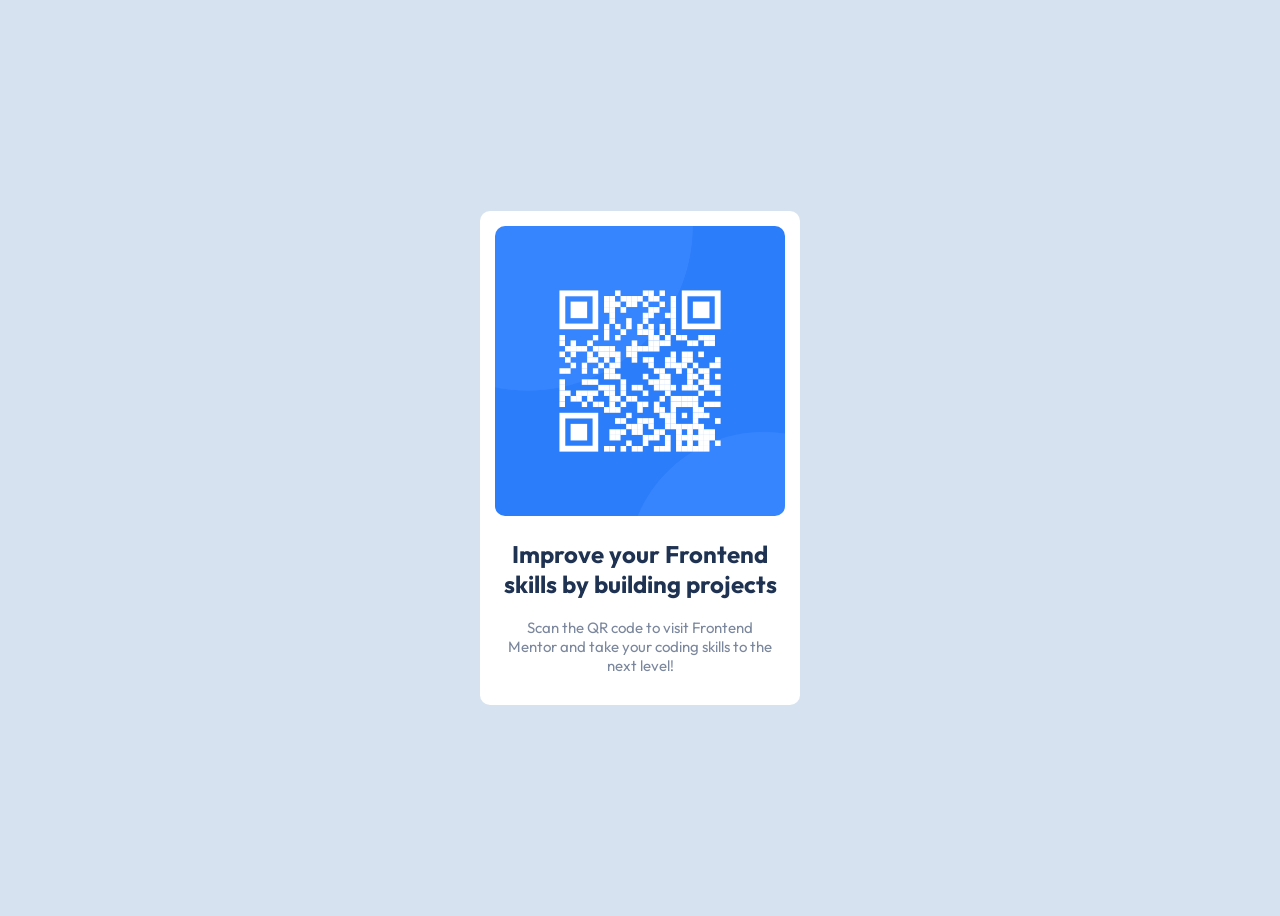
<file: index.html>
<!DOCTYPE html>
<html lang="en">
<head>
  <meta charset="UTF-8">
  <meta name="viewport" content="width=device-width, initial-scale=1.0"> 
  <link rel="icon" type="image/png" sizes="32x32" href="./images/favicon-32x32.png">
  <link rel="stylesheet" href="style.css">
  <link rel="preconnect" href="https://fonts.googleapis.com">
  <link rel="preconnect" href="https://fonts.gstatic.com" crossorigin>
  <link href="https://fonts.googleapis.com/css2?family=Outfit:wght@100..900&display=swap" rel="stylesheet">
  
  <title>Frontend Mentor | QR code component</title>
  
</head>
<body>
  <main>
    <img src="images/image-qr-code.png" alt="qr code" title="QR code">
    <h2>Improve your Frontend skills by building projects</h2>
    <p>Scan the QR code to visit Frontend Mentor and take your coding skills to the next level!</p>
  </main>
</body>
</html>
</file>
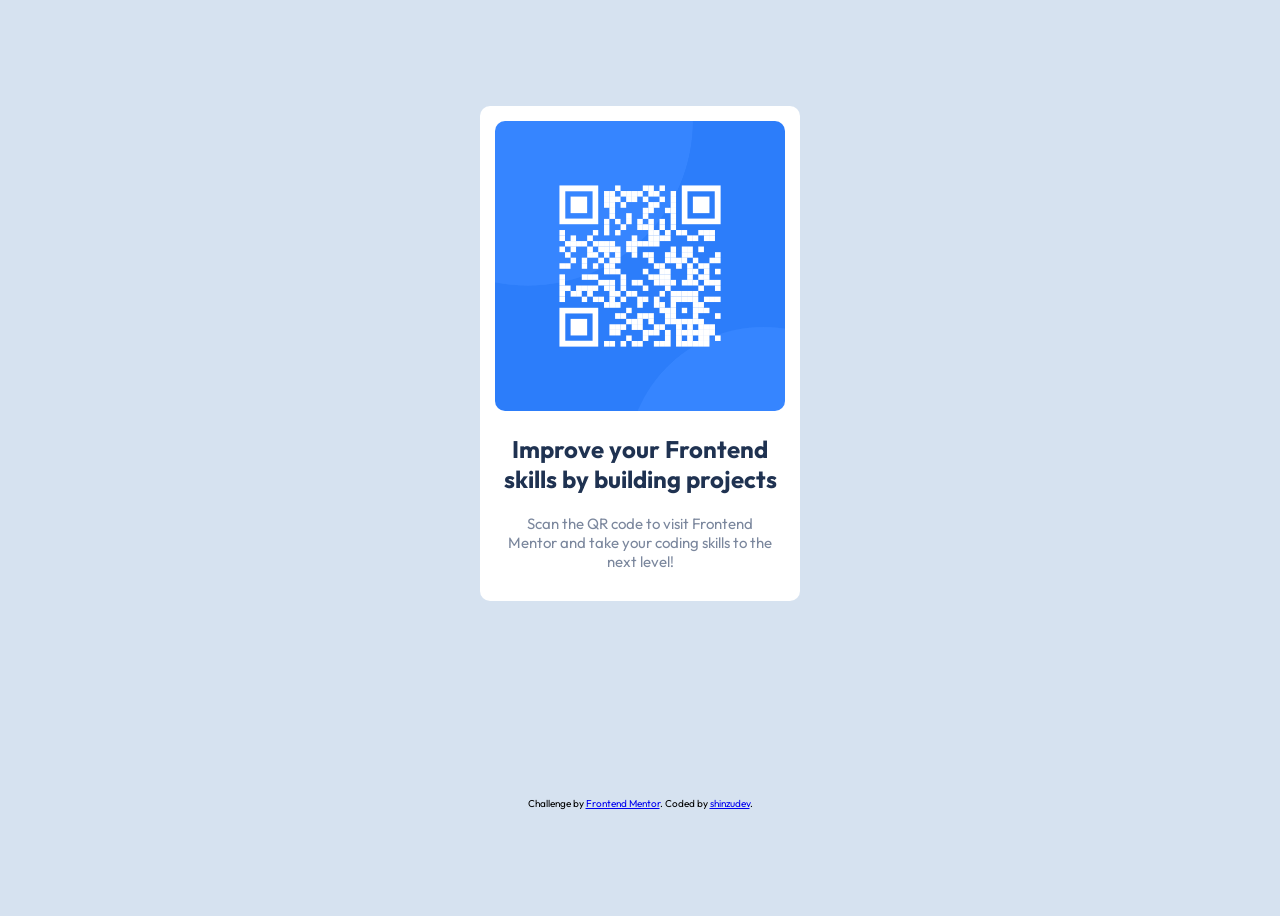
<file: qr-code/index.html>
<!DOCTYPE html>
<html lang="en">
<head>
  <meta charset="UTF-8">
  <meta name="viewport" content="width=device-width, initial-scale=1.0"> 
  <link rel="icon" type="image/png" sizes="32x32" href="./images/favicon-32x32.png">
  <link rel="stylesheet" href="style.css">
  <link rel="preconnect" href="https://fonts.googleapis.com">
  <link rel="preconnect" href="https://fonts.gstatic.com" crossorigin>
  <link href="https://fonts.googleapis.com/css2?family=Outfit:wght@100..900&display=swap" rel="stylesheet">
  
  <title>Frontend Mentor | QR code component</title>
  
</head>
<body>
  <main>
        <img src="images/image-qr-code.png" alt="qr code" title="QR code">
        <h2>Improve your Frontend skills by building projects</h2>
        <p>Scan the QR code to visit Frontend Mentor and take your coding skills to the next level!</p>
  </main>
  <footer>
    Challenge by <a href="https://www.frontendmentor.io?ref=challenge" target="_blank">Frontend Mentor</a>. 
    Coded by <a href="https://www.linkedin.com/in/isofiagaleano/">shinzudev</a>.
  </footer>
</body>
</html>
</file>
<file: style.css>
:root {
    --font-weight-title: 700;
    --font-weight-body: 400;
    --card-background-color: hsl(0, 0%, 100%);
    --body-background: hsl(212, 45%, 89%);
    --body-color: hsl(220, 15%, 55%);
    --title-color: hsl(218, 44%, 22%);
    --font-large: 3.2rem;
    --font-medium: 2.4rem;
    --font-small: 1.5rem; 
}

html {
    font-size: 62.5%;
}

* {
    box-sizing: border-box;
}

body {
    font-family: Outfit;
    min-height: 100vh;
    display: grid;
    place-items: center;
    background-color: var(--body-background);
}

main {
    background-color: var(--card-background-color);
    border-radius: 1rem;
    width: 320px;
    text-align: center;
    padding: 1.5rem;
}

img {
    width: 100%;
    height: auto;
    border-radius: 1rem;
}

h2  {
    font-size: var(--font-medium);
    font-weight: var(--font-weight-title);
    color: var(--title-color);
    padding: 0 0.5rem 0 0.5rem;
}

p {
    font-size: var(--font-small);
    font-weight: var(--font-weight-body);
    color: var(--body-color);
    padding: 0 1rem 0 1rem;
}
</file>
<file: qr-code/style.css>
:root {
    --font-weight-title: 700;
    --font-weight-body: 400;
    --card-background-color: hsl(0, 0%, 100%);
    --body-background: hsl(212, 45%, 89%);
    --body-color: hsl(220, 15%, 55%);
    --title-color: hsl(218, 44%, 22%);
    --font-large: 3.2rem;
    --font-medium: 2.4rem;
    --font-small: 1.5rem; 
}

html {
    font-size: 62.5%;
}

* {
    box-sizing: border-box;
}

body {
    font-family: Outfit;
    min-height: 100vh;
    display: grid;
    place-items: center;
    background-color: var(--body-background);
}

main {
    background-color: var(--card-background-color);
    border-radius: 1rem;
    width: 320px;
    text-align: center;
    padding: 1.5rem;
}

img {
    width: 100%;
    height: auto;
    border-radius: 1rem;
}

h2  {
    font-size: var(--font-medium);
    font-weight: var(--font-weight-title);
    color: var(--title-color);
    padding: 0 0.5rem 0 0.5rem;
}

p {
    font-size: var(--font-small);
    font-weight: var(--font-weight-body);
    color: var(--body-color);
    padding: 0 1rem 0 1rem;
}
</file>
